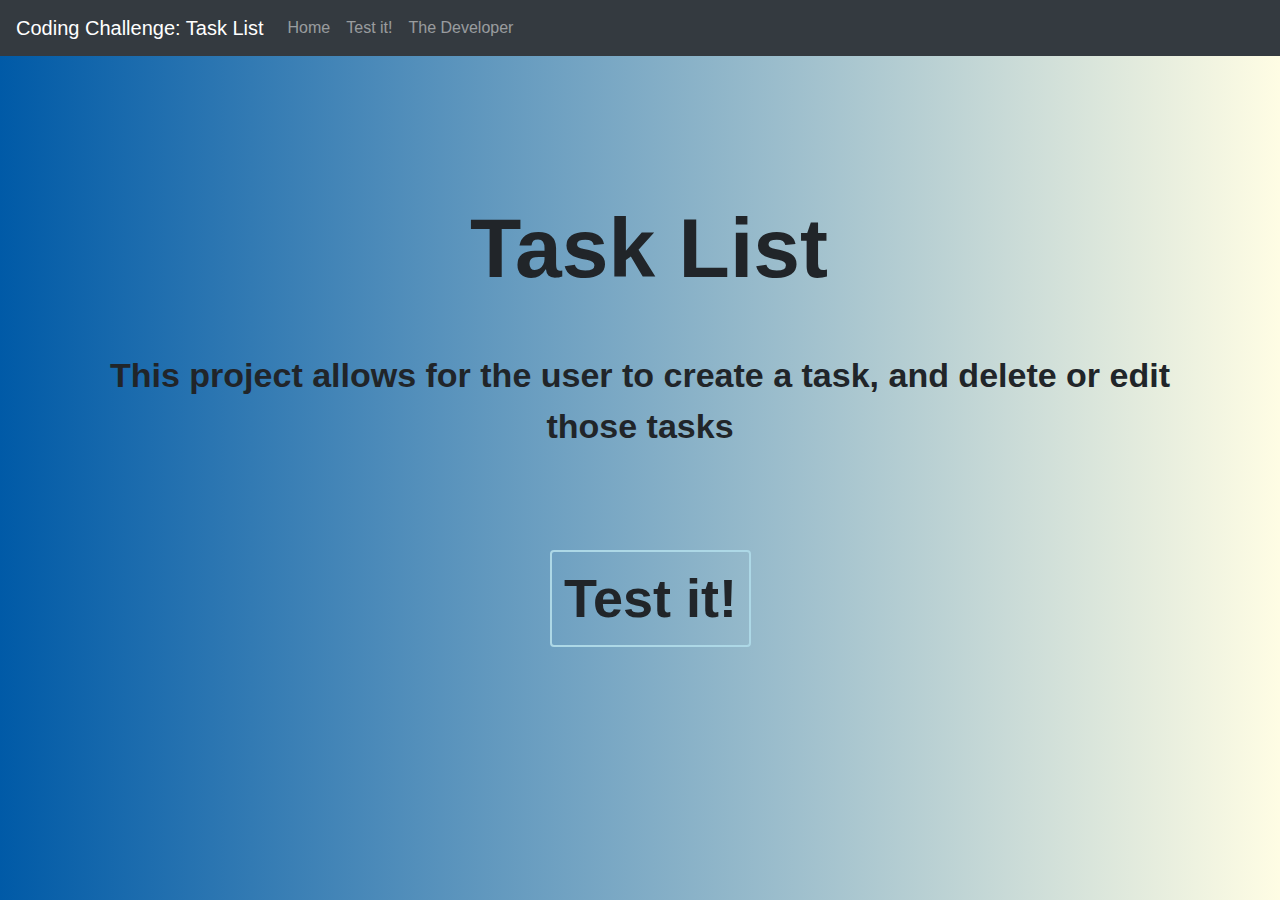
<file: index.html>
<!doctype html>
<html lang="en">

<head>
    <title>Task List</title>
    <!-- Required meta tags -->
    <meta charset="utf-8">
    <meta name="viewport" content="width=device-width, initial-scale=1, shrink-to-fit=no">

    <!-- Bootstrap CSS -->
    <link rel="stylesheet" href="https://stackpath.bootstrapcdn.com/bootstrap/4.3.1/css/bootstrap.min.css"
        integrity="sha384-ggOyR0iXCbMQv3Xipma34MD+dH/1fQ784/j6cY/iJTQUOhcWr7x9JvoRxT2MZw1T" crossorigin="anonymous">
    <link rel="stylesheet" href="css/prism.css">
    <link rel="stylesheet" href="css/site.css">
</head>

<body>
    <header>
        <!-- Fixed navbar -->
        <nav class="navbar navbar-expand-md navbar-dark fixed-top bg-dark">
            <a class="navbar-brand" id="logo" href="index.html">Coding Challenge: Task List</a>
            <button class="navbar-toggler" type="button" data-toggle="collapse" data-target="#navbarCollapse"
                aria-controls="navbarCollapse" aria-expanded="false" aria-label="Toggle navigation">
                <span class="navbar-toggler-icon"></span>
            </button>
            <div class="collapse navbar-collapse" id="navbarCollapse">
                <ul class="navbar-nav mr-auto">
                    <li class="nav-item">
                        <a class="nav-link" href="index.html">Home </a>
                    </li>
                    <li class="nav-item">
                        <a class="nav-link" href="index2.html">Test it!</a>
                    </li>
                    <!-- <li class="nav-item">
                        <a class="nav-link" href="code.html">The Code</a>
                    </li> -->
                    <li class="nav-item">
                        <a class="nav-link" href="https://amadeusportfolio.netlify.app" target="_blank">The
                            Developer</a>
                    </li>
                    <!-- <li class="nav-item">
                        <a class="nav-link" href="contact.html">Contact</a>
                    </li> -->
                </ul>
            </div>
        </nav>
    </header>
    <!-- Page Content -->
    <div class="container">
        <div class="row">
            <div class="col-lg-12 text-center">
                <h1 class="mt-5" id="pageTitle">Task List</h1>
                <p class="lead"></p>
                <!-- <h4>h</h4> -->
                <ul class="list-unstyled">
                    <p class="pageDesc">This project allows for the user to
                    create a task, and delete or edit
                    those tasks</p>
                </ul>
                <button type="button" id="testItbtn" class="btn" onclick="location.href='index2.html'">Test it!</button>
            </div>
        </div>
    </div>
    <!-- <main role="main" class="container">

    </main> -->

    <!-- Bootstrap core JavaScript -->
    <script src="https://code.jquery.com/jquery-3.5.1.slim.min.js"
        integrity="sha384-DfXdz2htPH0lsSSs5nCTpuj/zy4C+OGpamoFVy38MVBnE+IbbVYUew+OrCXaRkfj" crossorigin="anonymous">
    </script>
    <script src="https://cdn.jsdelivr.net/npm/bootstrap@4.5.3/dist/js/bootstrap.bundle.min.js"
        integrity="sha384-ho+j7jyWK8fNQe+A12Hb8AhRq26LrZ/JpcUGGOn+Y7RsweNrtN/tE3MoK7ZeZDyx" crossorigin="anonymous">
    </script>
    <script src="js/prism.js"></script>
</body>

</html>
</file>
<file: css/prism.css>
/* PrismJS 1.23.0
https://prismjs.com/download.html#themes=prism-tomorrow&languages=markup+css+clike+javascript&plugins=line-highlight+line-numbers */
/**
 * prism.js tomorrow night eighties for JavaScript, CoffeeScript, CSS and HTML
 * Based on https://github.com/chriskempson/tomorrow-theme
 * @author Rose Pritchard
 */

code[class*="language-"],
pre[class*="language-"] {
	color: #ccc;
	background: none;
	font-family: Consolas, Monaco, 'Andale Mono', 'Ubuntu Mono', monospace;
	font-size: 1em;
	text-align: left;
	white-space: pre;
	word-spacing: normal;
	word-break: normal;
	word-wrap: normal;
	line-height: 1.5;

	-moz-tab-size: 4;
	-o-tab-size: 4;
	tab-size: 4;

	-webkit-hyphens: none;
	-moz-hyphens: none;
	-ms-hyphens: none;
	hyphens: none;

}

/* Code blocks */
pre[class*="language-"] {
	padding: 1em;
	margin: .5em 0;
	overflow: auto;
}

:not(pre) > code[class*="language-"],
pre[class*="language-"] {
	background: #2d2d2d;
}

/* Inline code */
:not(pre) > code[class*="language-"] {
	padding: .1em;
	border-radius: .3em;
	white-space: normal;
}

.token.comment,
.token.block-comment,
.token.prolog,
.token.doctype,
.token.cdata {
	color: #999;
}

.token.punctuation {
	color: #ccc;
}

.token.tag,
.token.attr-name,
.token.namespace,
.token.deleted {
	color: #e2777a;
}

.token.function-name {
	color: #6196cc;
}

.token.boolean,
.token.number,
.token.function {
	color: #f08d49;
}

.token.property,
.token.class-name,
.token.constant,
.token.symbol {
	color: #f8c555;
}

.token.selector,
.token.important,
.token.atrule,
.token.keyword,
.token.builtin {
	color: #cc99cd;
}

.token.string,
.token.char,
.token.attr-value,
.token.regex,
.token.variable {
	color: #7ec699;
}

.token.operator,
.token.entity,
.token.url {
	color: #67cdcc;
}

.token.important,
.token.bold {
	font-weight: bold;
}
.token.italic {
	font-style: italic;
}

.token.entity {
	cursor: help;
}

.token.inserted {
	color: green;
}

pre[data-line] {
	position: relative;
	padding: 1em 0 1em 3em;
}

.line-highlight {
	position: absolute;
	left: 0;
	right: 0;
	padding: inherit 0;
	margin-top: 1em; /* Same as .prism’s padding-top */

	background: hsla(24, 20%, 50%,.08);
	background: linear-gradient(to right, hsla(24, 20%, 50%,.1) 70%, hsla(24, 20%, 50%,0));

	pointer-events: none;

	line-height: inherit;
	white-space: pre;
}

@media print {
	.line-highlight {
		/*
		 * This will prevent browsers from replacing the background color with white.
		 * It's necessary because the element is layered on top of the displayed code.
		 */
		-webkit-print-color-adjust: exact;
		color-adjust: exact;
	}
}

	.line-highlight:before,
	.line-highlight[data-end]:after {
		content: attr(data-start);
		position: absolute;
		top: .4em;
		left: .6em;
		min-width: 1em;
		padding: 0 .5em;
		background-color: hsla(24, 20%, 50%,.4);
		color: hsl(24, 20%, 95%);
		font: bold 65%/1.5 sans-serif;
		text-align: center;
		vertical-align: .3em;
		border-radius: 999px;
		text-shadow: none;
		box-shadow: 0 1px white;
	}

	.line-highlight[data-end]:after {
		content: attr(data-end);
		top: auto;
		bottom: .4em;
	}

.line-numbers .line-highlight:before,
.line-numbers .line-highlight:after {
	content: none;
}

pre[id].linkable-line-numbers span.line-numbers-rows {
	pointer-events: all;
}
pre[id].linkable-line-numbers span.line-numbers-rows > span:before {
	cursor: pointer;
}
pre[id].linkable-line-numbers span.line-numbers-rows > span:hover:before {
	background-color: rgba(128, 128, 128, .2);
}

pre[class*="language-"].line-numbers {
	position: relative;
	padding-left: 3.8em;
	counter-reset: linenumber;
}

pre[class*="language-"].line-numbers > code {
	position: relative;
	white-space: inherit;
}

.line-numbers .line-numbers-rows {
	position: absolute;
	pointer-events: none;
	top: 0;
	font-size: 100%;
	left: -3.8em;
	width: 3em; /* works for line-numbers below 1000 lines */
	letter-spacing: -1px;
	border-right: 1px solid #999;

	-webkit-user-select: none;
	-moz-user-select: none;
	-ms-user-select: none;
	user-select: none;

}

	.line-numbers-rows > span {
		display: block;
		counter-increment: linenumber;
	}

		.line-numbers-rows > span:before {
			content: counter(linenumber);
			color: #999;
			display: block;
			padding-right: 0.8em;
			text-align: right;
		}
</file>
<file: css/site.css>
body {
background: #005AA7;
/* fallback for old browsers */
background: -webkit-linear-gradient(to left, #FFFDE4, #005AA7);
/* Chrome 10-25, Safari 5.1-6 */
background: linear-gradient(to left, #FFFDE4, #005AA7);
/* W3C, IE 10+/ Edge, Firefox 16+, Chrome 26+, Opera 12+, Safari 7+ */


}

#wrapper {
    overflow-x: hidden;
}

#pageTitle {
    position: absolute;
    left: 400px;
    top: 150px;
    font-weight: 800;
    font-size: 84px;
    
}
#testItbtn{
    font-weight: 700;
    font-size: 54px;
    position: absolute;
    left: 480px;
    top: 550px;
   border: 2px solid lightblue;
}
#testItbtn:hover,
#submitBtn:hover{
    color: white;
    background-color:green;
}

.pageDesc{
    font-weight: 700;
    font-size: 34px;
    position: absolute;
    left: 0px;
    top: 350px;
}
.sidenav {
    width: 160px;
    position: absolute;
    /* z-index: 1; */
    top: 500;
    left: 0;
    bottom: 300;
    color: white;
    background-color: #343a40;
    overflow-x: hidden;
    padding-top: 20px;

}

.sidenav a {
    padding: 6px 8px 6px 16px;
    text-decoration: none;
    font-size: 21px;
    color: white;
    display: block;
}

.sidenav a:hover {
    color: #f1f1f1;
}


@media screen and (max-height: 450px) {
    .sidenav {
        padding-top: 15px;
    }

    .sidenav a {
        font-size: 18px;
    }
}

/* #sidebar-wrapper {
    min-height: 100vh;
    margin-left: -15rem;
    -webkit-transition: margin .25s ease-out;
    -moz-transition: margin .25s ease-out;
    -o-transition: margin .25s ease-out;
    transition: margin .25s ease-out;
}

#sidebar-wrapper .sidebar-heading {
    padding: 0.875rem 1.25rem;
    font-size: 1.2rem;
}

#sidebar-wrapper .list-group {
    width: 15rem;
}

#page-content-wrapper {
    min-width: 100vw;
}

#wrapper.toggled #sidebar-wrapper {
    margin-left: 0;
}

@media (min-width: 768px) {
    #sidebar-wrapper {
        margin-left: 0;
    }

    #page-content-wrapper {
        min-width: 0;
        width: 100%;
    }

    #wrapper.toggled #sidebar-wrapper {
        margin-left: -15rem;
    }
} */


/* this will crossout complete tasks 
tr.complete > td:nth-child(-n+4){

}*/
</file>
